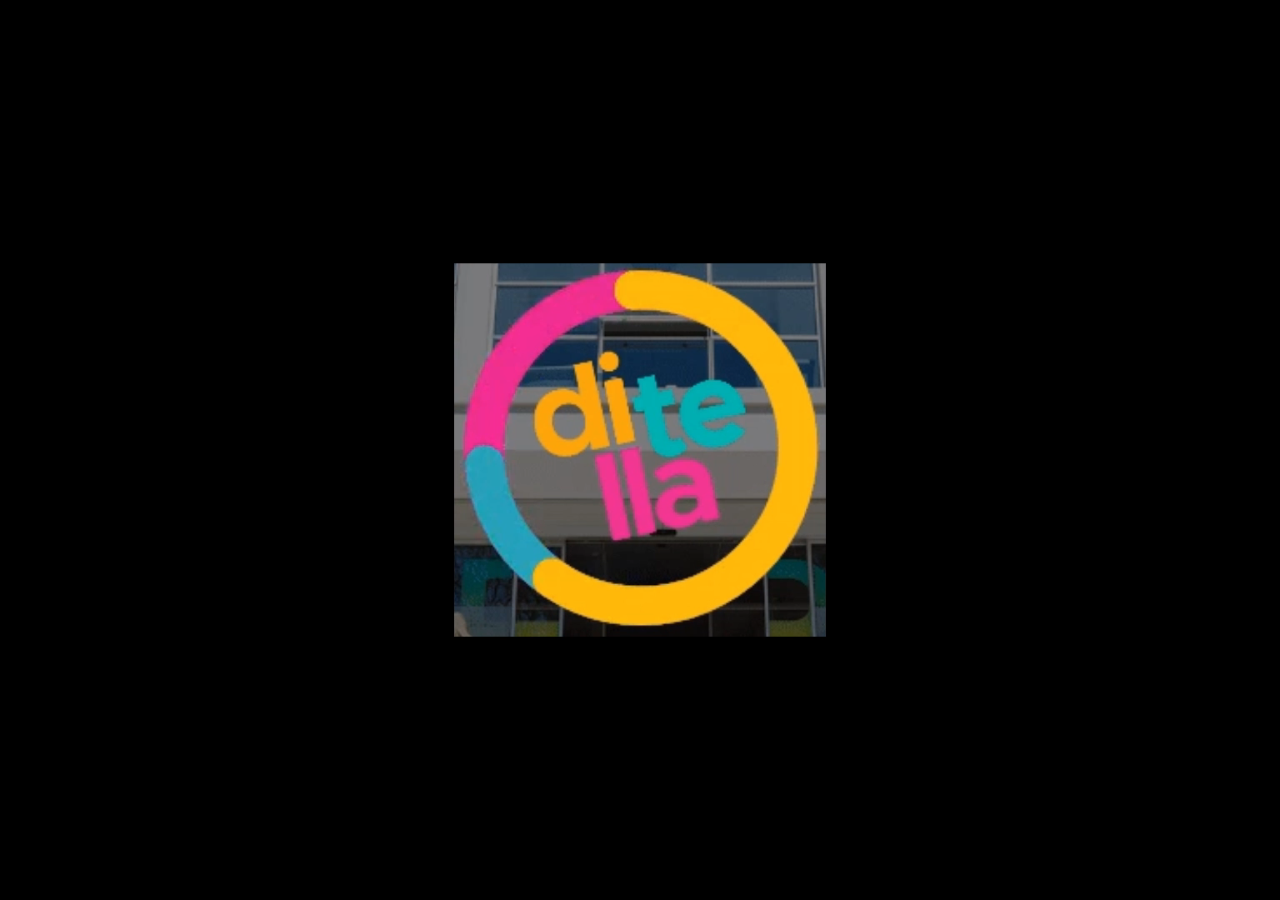
<file: cargar.html>
<!DOCTYPE html>
<html lang="es">
<head>
    <meta charset="UTF-8">
    <meta name="viewport" content="width=device-width, initial-scale=1.0">
    <title>Cargando...</title>
    <meta charset="UTF-8">
    <meta name="viewport" content="width=device-width, initial-scale=1.0">
    <link rel="stylesheet" href="general.css"> <!-- Enlace a CSS general-->
    <!--Enlace a bootstrap-->
    <link rel="stylesheet" href="https://stackpath.bootstrapcdn.com/bootstrap/4.5.2/css/bootstrap.min.css">
    <link href="https://cdn.jsdelivr.net/npm/bootstrap@5.3.0-alpha3/dist/css/bootstrap.min.css" rel="stylesheet" integrity="sha384-0evHe/X+R7YkqsA6mOMmGiFSl5Y2nVrG5AsCqtDpkRjgnb4e1BIeKHl++SkaG9gF" crossorigin="anonymous">
    <script src="https://cdn.jsdelivr.net/npm/bootstrap@5.3.0-alpha3/dist/js/bootstrap.bundle.min.js" integrity="sha384-ENjdO4Dr2bkBIFxQpeo5s4KCmOIdb+3zGjA7IIb7rHgATl+0BfF5LG5czJj7Sk7g" crossorigin="anonymous"></script>
    <link href="https://fonts.googleapis.com/css2?family=Roboto:wght@400;700&display=swap" rel="stylesheet">
</head>
<body>
    <video autoplay muted loop class="video-background">
        <source src="imagenes\loader.mp4" type="video/mp4"> <!-- Cambia esto a la ruta de tu video -->
        Tu navegador no soporta videos.
    </video>
    <script>
        // Extraer el parámetro "destino" de la URL
        const urlParams = new URLSearchParams(window.location.search);
        const destino = urlParams.get('destino');

        // Redirigir a la página de destino después de 2 segundos
        setTimeout(() => {
            if (destino) {
                window.location.href = destino;
            } else {
                window.location.href = 'pagina1.html'; // Redirigir a una página predeterminada si no hay destino
            }
        }, 2000); // 2000 milisegundos = 2 segundos
    </script>
</body>
</html>
</file>
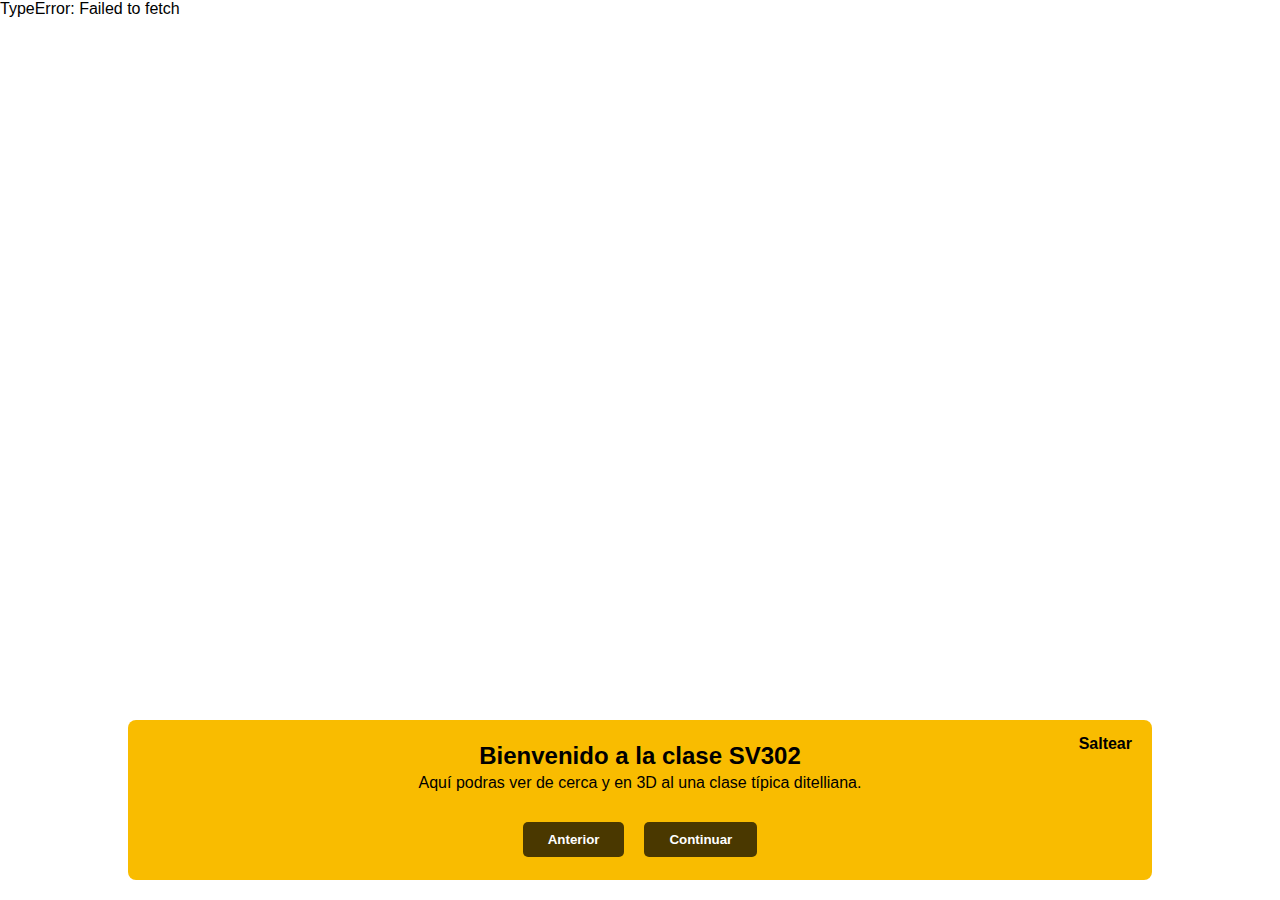
<file: espacio1.html>
<!DOCTYPE html>
<html lang="en">
<head>
    <meta charset="UTF-8">
    <meta name="viewport" content="width=device-width, initial-scale=1.0">
    <link rel="stylesheet" href="general.css"> <!-- Enlace a CSS general-->
    <link href="https://cdn.jsdelivr.net/npm/bootstrap@5.3.0-alpha3/dist/css/bootstrap.min.css" rel="stylesheet" integrity="sha384-0evHe/X+R7YkqsA6mOMmGiFSl5Y2nVrG5AsCqtDpkRjgnb4e1BIeKHl++SkaG9gF" crossorigin="anonymous">
    <script src="https://cdn.jsdelivr.net/npm/bootstrap@5.3.0-alpha3/dist/js/bootstrap.bundle.min.js" integrity="sha384-ENjdO4Dr2bkBIFxQpeo5s4KCmOIdb+3zGjA7IIb7rHgATl+0BfF5LG5czJj7Sk7g" crossorigin="anonymous"></script>
    <link href="https://fonts.googleapis.com/css2?family=Roboto:wght@400;700&display=swap" rel="stylesheet">
    <title>3DiTella</title>
</head>
<body>
    <!-- The overlay -->
    <div id="myNav" class="overlay">
        <!-- Button to close the overlay navigation -->
        <a href="javascript:void(0)" class="closebtn btn" onclick="closeNav()">&times;</a>
        
        <!-- Overlay content -->
        <div class="overlay-content">
            <ol>
                <li class="titulo">Controles con teclas: </li>
                    <ul>
                        <li>Teclas de <span style="font-weight: bold;">flecha izquierda/derecha</span> para moverse de <span style="font-weight: bold;">lado a lado</span></li>
                        <li>Teclas de <span style="font-weight: bold;">flecha arriba/abajo</span> para moverse hacia <span style="font-weight: bold;">adelante/atrás</span></li>
                        <li><span class="resaltar">A</span> o <span class="resaltar">D</span> para girar la cámara a la izquierda/derecha</li>
                        <li><span class="resaltar">W</span> o <span class="resaltar">S</span> para inclinar la cámara hacia arriba/abajo</li>
                        <li><span class="resaltar">R</span> para reiniciar el recorrido</li>
                    </ul>
                
                <li class="titulo">Trackpad:</li>
                    <ul>
                        <li>Desplazar hacia arriba/abajo/izquierda/derecha para orbitar</li>
                        <li>Pellizcar para moverse hacia adelante/atrás</li>
                        <li><span class="resaltar">Crtl</span><span class="resaltar">+</span>desplazamiento para moverse hacia adelante/atrás</li>
                        <li><span class="resaltar">Shift</span><span class="resaltar">+</span> desplazamiento para moverse hacia arriba/abajo o moverse de lado a lado</li>
                    </ul>
                
                <li class="titulo">Otros:</li>
                    <ul>
                        <li>Pulsar '-' o '+' para alternar las cámaras cargadas</li>
                        <li>Pulsar <span class="resaltar">P</span> para reanudar la animación predeterminada</li>
                    </ul>
            </ol>
        </div>
    </div>

    <!-- Use any element to open/show the overlay navigation menu -->
     <div class="inst">
        <span id = "inst" class="btn" onclick="openNav()" style="font-weight: bold; font-size: 1.2em; display: none;">?</span>
     </div>

    <!-- Panel de onboarding -->
    <div id="onboardingPanel" class="onboarding-panel">
        <button class="closebtn" onclick="skipOnboarding()">Saltear</button>
        <div id="onboardingContent">
            <div class="onboarding-step" id="step1">
                <h2>Bienvenido a la clase SV302</h2>
                <p>Aquí podras ver de cerca y en 3D al una clase típica ditelliana.</p>
            </div>
            <div class="onboarding-step" id="step2">
                <h2>Navegación</h2>
                <p>Así podrás desplazarte de un lado a otro, y también hacia adelante y atrás.</p>
                <p><strong>¡Inténtalo!</strong></p>
                <div class="container">
                    <div class="row align-items-center">
                        <div class="col text-start">
                            <h4>Teclas:</h4>
                            <svg class="arrow" viewBox="0 0 24 24" style="transform: scale(-1, 1);">
                                <polygon points="12,2 22,12 12,22 12,17 2,17 2,7 12,7" fill="rgba(0, 0, 0, 0.7)" />
                            </svg>
                            <svg class="arrow" viewBox="0 0 24 24">
                                <polygon points="12,2 22,12 12,22 12,17 2,17 2,7 12,7" fill="rgba(0, 0, 0, 0.7)" />
                            </svg>
                            <svg class="arrow" viewBox="0 0 24 24">
                                <polygon points="12,2 2,12 7,12 7,22 17,22 17,12 22,12" fill="rgba(0, 0, 0, 0.7)" />
                            </svg>
                            <svg class="arrow" style="transform: rotate(180deg);" viewBox="0 0 24 24">
                                <polygon points="12,2 2,12 7,12 7,22 17,22 17,12 22,12" fill="rgba(0, 0, 0, 0.7)" />
                            </svg>
                        </div>
                        <div class="col text-end">
                            <h4>Trackpad/mouse:</h4>
                            <div class="trackpad-instruction">
                                <img src="imagenes/icono_pellizcar_negro.png" alt="Icono Pellizcar" class="arrow pellizcar">
                                <p><strong>Pellizca</strong> para mover adelante/atrás.</p>
                            </div>
                            <div class="trackpad-instruction">
                                <img src="imagenes/icono_desplazar_negro.png" alt="Icono Desplazar" class="arrow desplazar">
                                <p><span class="resaltar">Ctrl</span> y <strong>desplaza</strong> para mover izquierda/derecha</p>
                            </div>
                        </div>
                    </div>
                    
                </div>
            </div>
            <div class="onboarding-step" id="step3" style="display: none;">
                <h2>Control de la cámara</h2>                
                <p>Para explorar otros puntos, aprende a girar la cámara de izquierda a derecha (teclas <strong>A</strong> y <strong>D</strong>) y también arriba y abajo (teclas <strong>W</strong> y <strong>S</strong>).</p>
                <p>¡Haz la prueba!</p>
                <div class="container">
                    <div class="row align-items-center">
                        <div class="col text-start">
                            <h4>Teclas:</h4>
                            <div class="arrow">A</div>
                            <div class="arrow">D</div>
                            <div class="arrow">W</div>
                            <div class="arrow">S</div>
                        </div>
                        <div class="col text-end">
                            <h4>Trackpad/mouse:</h4>
                            <div class="trackpad-instruction">
                                <img src="imagenes/icono_desplazar_negro.png" alt="Icono Desplazar" class="arrow desplazar">
                                <p>Desplazar hacia arriba/abajo/izquierda/derecha para orbitar</p>                            
                            </div>
                        </div>
                    </div>
                </div>
            </div>
            <div class="onboarding-step" id="step4" style="display: none;">
                <h2>Comandos extras</h2>
                <p>Pulsa <span class="resaltar">R</span> para reiniciar el recorrido en cualquier momento.</p>
                <p>Pulsa <span class="resaltar">P</span> para reanudar la animación predeterminada.</p>
            </div>
            <div class="onboarding-step" id="step5" style="display: none;">
                <h2>Comienza tu recorrido</h2>
                <p>Para ver las instrucciones haz clic en el icono <span class="ic">?</span> que se encuentra <strong>arriba a la derecha.</strong></p>
            </div>
            <div class="onboarding-step" id="step6" style="display: none;">
                <h2>Sigue recorriendo</h2>
                <p>Para recorrer otros espacios haz click en "Continuar", para volver al inicio haz click en "Inicio" que se encontrarán <strong>abajo a la izquierda.</strong></p>
            </div>
        </div>
        <div class="navigation-buttons">
            <button id="prevButton" class="nav-button btn">Anterior</button>
            <button id="nextButton" class="nav-button btn">Siguiente</button>
        </div>
    </div>

    <!-- Panel de Consejos -->
    <div id="tips" class="tips">
        <button onclick="toggleTips()" id="toggleTipsButton" class="minimize-btn closebtn">Cerrar</button> <!-- Botón para minimizar -->
        <div class="tips-content">
            <h4>Consejos</h4>
            <div class="keyboard-tips">
                <p>Adelante - Atrás - Derecha - Izquierda</p>
                <div>
                    <svg class="a" viewBox="0 0 24 24" style="transform: scale(-1, 1);">
                        <polygon points="12,2 22,12 12,22 12,17 2,17 2,7 12,7" fill="black" />
                    </svg>
                    <svg class="a" viewBox="0 0 24 24">
                        <polygon points="12,2 22,12 12,22 12,17 2,17 2,7 12,7" fill="black" />
                    </svg>
                </div>
                <div>
                    <svg class="a" viewBox="0 0 24 24">
                        <polygon points="12,2 2,12 7,12 7,22 17,22 17,12 22,12" fill="black" />
                    </svg>
                    <svg class="a" style="transform: rotate(180deg);" viewBox="0 0 24 24">
                        <polygon points="12,2 2,12 7,12 7,22 17,22 17,12 22,12" fill="black" />
                    </svg>
                </div>
            </div>
            <div class="trackpad-instruction">
                <img src="imagenes/icono_pellizcar_negro.png" alt="Icono Pellizcar" class="a pellizcar">
                <p>Adelante/atrás.</p>
            </div>
            <div class="trackpad-instruction">
                <img src="imagenes/icono_desplazar_negro.png" alt="Icono Desplazar" class="a desplazar">
                <p><span class="resaltar">Ctrl</span> e izquierda/derecha.</p>
            </div>
            <div class="trackpad-tips">
                <p>Rotación</p>
                <div class="a">A</div>
                <div class="a">D</div>
                <div class="a">W</div>
                <div class="a">S</div>
                <div class="trackpad-instruction">
                    <img src="imagenes/icono_desplazar_negro.png" alt="Icono Desplazar" class="a desplazar">
                    <p>Arriba / abajo / izquierda / derecha para orbitar</p>                            
                </div>
            </div>
        </div>
    </div>

    <!--Botones para navegar fuera del espacio-->
    <div class="botones">
        <a id="espacioInicio" class="boton btn" href="cargar.html?destino=lobby.html">Volver a inicio</a>
        <a id="espacioIr" class="boton btn" href="cargar.html?destino=espacio1.html">Continuar recorrido</a>
    </div>

    <main>
        <script>
            if (location.host.includes("hf.space")) document.body.classList.add("nohf");
        </script>
    
        <!-- Otros elementos en la página -->
        <div id="progress"></div>
        <div id="message"></div>
        <div class="scene" id="spinner">
            <div class="cube-wrapper">
                <div class="cube">
                    <div class="cube-faces">
                        <div class="cube-face bottom"></div>
                        <div class="cube-face top"></div>
                        <div class="cube-face left"></div>
                        <div class="cube-face right"></div>
                        <div class="cube-face back"></div>
                        <div class="cube-face front"></div> 
                    </div>
                </div>
            </div>
        </div>
        <canvas id="canvas"></canvas>
    
        <div id="quality">
            <span id="fps"></span>
        </div>
        <div id="caminfo">
            <span id="camid"></span>
        </div>
    </main>

    <!-- Cargar los JS -->
    <script src="js/render1.js"></script>
    <script src="js/general.js"></script>
</body>
</html>
</file>
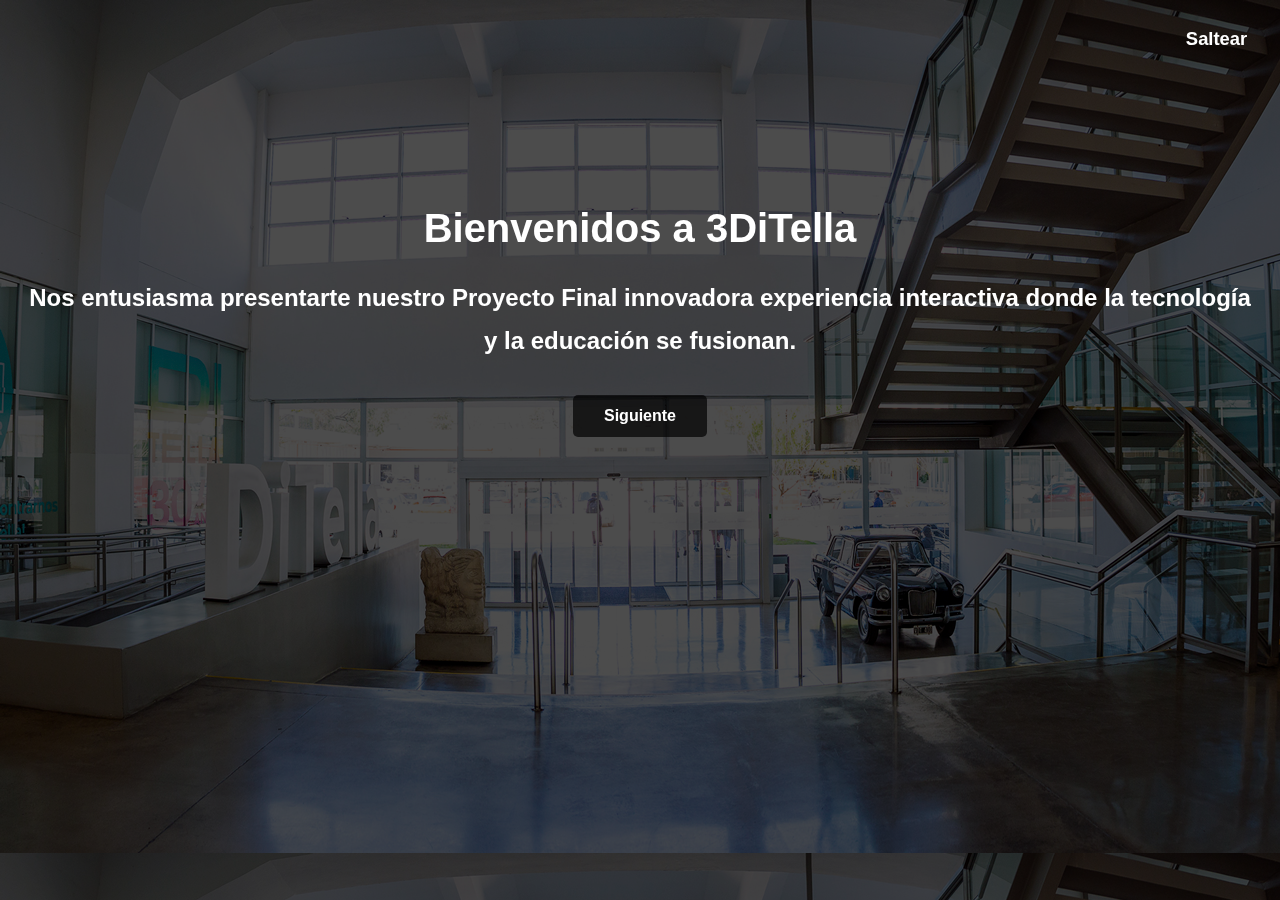
<file: lobby.html>
<!DOCTYPE html>
<html lang="en">
<head>
    <meta charset="UTF-8">
    <meta name="viewport" content="width=device-width, initial-scale=1.0">
    <link rel="stylesheet" href="general.css">
    <script src="https://cdn.jsdelivr.net/npm/bootstrap@5.3.0/dist/js/bootstrap.bundle.min.js"></script>
    <link href="https://fonts.googleapis.com/css2?family=Roboto:wght@400;700&display=swap" rel="stylesheet">
    <title>3DiTella</title>
    <style>
        * {
            overflow: hidden;
            overflow-x: hidden;
        }
        body {
            margin: 0;
            padding: 0;
            width: 100%;
            height: 100%;
            display: flex;
            align-items: center;
            justify-content: center;
            background: url('imagenes/img1.jpg');
            background-size: cover;
        }

        h1 {
            font-size: 2.5rem;
            margin-bottom: 2%;
        }

        h4 {
            font-size: 1.5rem;
            line-height: 1.8;
        }

        .panel {
            background-color: rgba(0, 0, 0, 0.7);
            position: fixed;
            left: 0;
            top: 0;
            width: 100%;
            height: 100vh;
            color: white;
            padding: 20px;
            box-sizing: border-box;
            z-index: 1000;
            display: flex;
            flex-direction: column;
            align-items: center;
            justify-content: flex-start;
            padding-top: 20px;
        }

        .skip-button {
            font-size: 1.15rem !important;
            margin: 1%;
            display: inline-block;
            padding: 5px 10px;
            position: absolute;
            z-index: 1;
            top: 10px;
            right: 10px;
            color: white;
            font-weight: bold;
            cursor: pointer;
            font-size: 16px;
            background: none;
            border: none;
        }

        .skip-button:hover {
            color: transparent; /* Hacer el texto transparente */
            background-image: url('imagenes/fondo_boton.png'); /* Imagen para el efecto de relleno */
            background-clip: text;
            -webkit-background-clip: text; /* Para compatibilidad con navegadores Webkit */
            background-size: cover; /* Ajustar la imagen para que cubra el texto */
            border: 1.5px solid rgba(255, 255, 255, 0.5);
            border-radius: 3px;
        }

        .step {
            display: none;
            margin-top: 15%;
            text-align: center;
        }

        .navigation-buttons {
            display: flex;
            gap: 10px;
            margin-top: 20px;
            justify-content: center;
        }

        .nb {
            font-weight: bold;
            color: white;
            background-color: rgba(0, 0, 0, 0.7);
            border: none;
            border-radius: 5px;
            cursor: pointer;
            padding: 1%;
            padding-left: 2.5%;
            padding-right: 2.5%;
            margin: 1%;
            transition: background 0.3s ease !important;
            font-size: 1rem !important;
        }
        .nb:hover {
            background: url('imagenes/fondo_boton.png');
            background-size: cover;
            color: #f2f2f2;
            box-shadow: inset 15px 15px 15px 15px rgba(0, 0, 0, 0.4) !important;
        }
    </style>
</head>
<body>
    <div id="onboardingPanel" class="panel">
        <button id="skipButton" class="skip-button">Saltear</button>
        <div id="onboardingContent">
            <div class="step" id="step1">
                <h1>Bienvenidos a 3DiTella</h1>
                <h4>Nos entusiasma presentarte nuestro Proyecto Final innovadora experiencia interactiva donde la tecnología y la educación se fusionan.</h4>
            </div>
            <div class="step" id="step2">
                <h1>Explora UTDT en 3D</h1>
                <h4>Adéntrate en el campus desde cualquier lugar. Recorre nuestro Pasillo Histórico y más.</h4>
            </div>
            <div class="step" id="step3">
                <h1>Conoce más allá de lo 3D</h1>
                <h4>Aunque no todos los espacios de la universidad están disponibles en 3D, te invitamos a explorar nuestra presentación de la UTDT para obtener una visión completa de la institución.</h4>
            </div>
            <div class="step" id="step4">
                <h1>Tu experiencia 3DiTella comienza aquí</h1>
                <h4>Prepárate para un recorrido inmersivo diseñado para conectar y sorprender.</h4>
            </div>
        </div>
        <div class="navigation-buttons">
            <button id="prevButton" class="nb">Anterior</button>
            <button id="presentacion" class="nb">Te presentamos la UTDT</button>
            <button id="nextButton" class="nb">Siguiente</button>
        </div>
    </div>

    <script>
        let currentStep = 1;
        const totalSteps = 3;

        function showStep(step) {
            for (let i = 1; i <= totalSteps; i++) {
                document.getElementById(`step${i}`).style.display = "none";
            }
            document.getElementById(`step${step}`).style.display = "block";

            document.getElementById("prevButton").style.display = step === 1 ? "none" : "inline-block";
            if (step === totalSteps) {
                document.getElementById("nextButton").innerText = "Echa un vistazo en 3D!";
                document.getElementById("presentacion").style.display = "inline-block";
            } else {
                document.getElementById("nextButton").innerText = "Siguiente";
                document.getElementById("presentacion").style.display = "none";
            }
        }

        document.getElementById("presentacion").onclick = function () {
            window.location.href = "cargar.html?destino=presentacion.html";
        };

        document.getElementById("nextButton").onclick = function () {
            if (currentStep < totalSteps) {
                currentStep++;
                showStep(currentStep);
            } else {
                window.location.href = "cargar.html?destino=pasillo.html";
            }
        };

        document.getElementById("prevButton").onclick = function () {
            if (currentStep > 1) {
                currentStep--;
                showStep(currentStep);
            }
        };

        document.getElementById("skipButton").onclick = function () {
            currentStep = totalSteps;
            showStep(currentStep);
        };

        showStep(currentStep);
    </script>
</body>
</html>
</file>
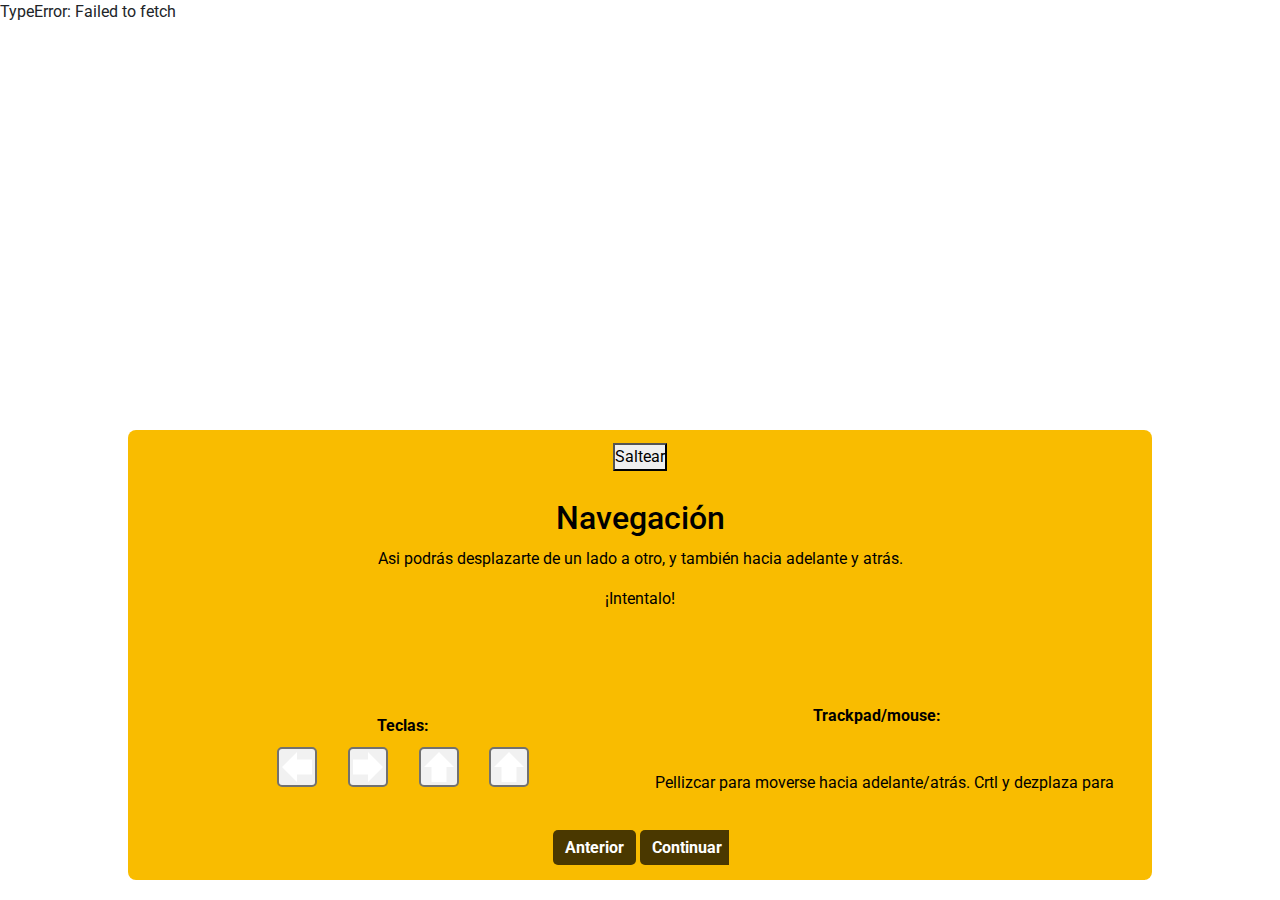
<file: onboarding.html>
<!DOCTYPE html>
<html lang="en">
<head>
    <meta charset="UTF-8">
    <meta name="viewport" content="width=device-width, initial-scale=1.0">
    <link rel="stylesheet" href="general.css"> <!-- Enlace a CSS general-->
    <!--Enlace a bootstrap-->
    <link rel="stylesheet" href="https://stackpath.bootstrapcdn.com/bootstrap/4.5.2/css/bootstrap.min.css">
    <link href="https://cdn.jsdelivr.net/npm/bootstrap@5.3.0-alpha3/dist/css/bootstrap.min.css" rel="stylesheet" integrity="sha384-0evHe/X+R7YkqsA6mOMmGiFSl5Y2nVrG5AsCqtDpkRjgnb4e1BIeKHl++SkaG9gF" crossorigin="anonymous">
    <script src="https://cdn.jsdelivr.net/npm/bootstrap@5.3.0-alpha3/dist/js/bootstrap.bundle.min.js" integrity="sha384-ENjdO4Dr2bkBIFxQpeo5s4KCmOIdb+3zGjA7IIb7rHgATl+0BfF5LG5czJj7Sk7g" crossorigin="anonymous"></script>
    <link href="https://fonts.googleapis.com/css2?family=Roboto:wght@400;700&display=swap" rel="stylesheet">
    <title>Lobby</title>
    <style>
        * {
            overflow: hidden;
        }
    </style>
</head>
<body>

    <!-- Panel de onboarding -->
    <div id="onboardingPanel" class="onboarding-panel">
        <button id="skipButton" class="skip-button">Saltear</button>
        <div id="onboardingContent">
            <div class="onboarding-step" id="step1">
                <h2>Navegación</h2>
                <p>Asi podrás desplazarte de un lado a otro, y también hacia adelante y atrás.</p>
                <p style="margin-bottom: 10%;">¡Intentalo!</p>
                <div class="container">
                    <div class="row align-items-center">
                        <div class="col text-start">
                            <h6>Teclas:</h6>
                            <!-- Flechas de teclado -->
                            <svg class="arrow" viewBox="0 0 24 24" style="transform: scale(-1, 1);">
                                <polygon points="12,2 22,12 12,22 12,17 2,17 2,7 12,7" fill="white" />
                            </svg>
                            <svg class="arrow" viewBox="0 0 24 24">
                                <polygon points="12,2 22,12 12,22 12,17 2,17 2,7 12,7" fill="white" />
                            </svg>
                            <svg class="arrow up" viewBox="0 0 24 24">
                                <polygon points="12,2 2,12 7,12 7,22 17,22 17,12 22,12" fill="white" />
                            </svg>
                            <svg class="arrow down" viewBox="0 0 24 24">
                                <polygon points="12,2 2,12 7,12 7,22 17,22 17,12 22,12" fill="white" />
                            </svg>
                        </div>
                        <div class="col text-end">
                            <h6>Trackpad/mouse:</h6>
                            <p style="margin-top:10.3%; overflow: visible;">Pellizcar para moverse hacia adelante/atrás. Crtl y dezplaza para moverse hacia la izquierda/derecha</p>
                        </div>
                    </div>
                </div>
            </div>
        <div class="onboarding-step" id="step2" style="display: none;">
            <h2>Control de la cámara</h2>                
            <p>Para explorar otros puntos, aprende a girar la camara de izquierda a derecha (teclas  <strong>A</strong> y <strong>D</strong>) y tambien arriba y abajo (teclas <strong>W</strong> y <strong>S</strong>).</p>
                <p style="margin-bottom: 10%;">¡Haz la prueba!</p>
                <div class="container">
                    <div class="row align-items-center">
                        <div class="col text-start">
                            <h6>Teclas:</h6>
                            <div class="arrow">A</div>
                            <div class="arrow">D</div>
                            <div class="arrow">W</div>
                            <div class="arrow">S</div>
                        </div>
                        <div class="col text-end">
                            <h6>Trackpad/mouse:</h6>
                            <p style="margin-top:10.3%;">Desplazar hacia arriba/abajo/izquierda/derecha para orbitar</p>
                        </div>
                    </div>
                </div>
        </div>
        <div class="onboarding-step" id="step3" style="display: none;">
            <h2>Comandos extras</h2>
            <p>Pulsa <span class="resaltar">R</span> para reiniciar el recorrido en cualquier momento.</p>
            <p>Pulsar <span class="resaltar">P</span> para reanudar la animación predeterminada</p>

        </div>
        <div class="onboarding-step" id="step4" style="display: none;">
            <h2>Comienza tu recorrido</h2>
            <p> Para ver las intrucciones haz click en el icono <span class="ic">?</span> que se encuentra <strong> arriba a la derecha.</strong> </p>
            <span id="icono">?</span>
        </div>
        </div>
        <div class="onboarding-buttons">
        <button id="prevButton" class="nav-button btn">Anterior</button>
        <button id="nextButton" class="nav-button btn">Siguiente</button>
        </div>
    </div>

	<main>
        <script>
            if (location.host.includes("hf.space")) document.body.classList.add("nohf");
            </script>
    
        <!-- Otros elementos en la página -->
            <div id="progress"></div>
            <div id="message"></div>
            <div class="scene" id="spinner">
            <div class="cube-wrapper">
                <div class="cube">
                <div class="cube-faces">
                    <div class="cube-face bottom"></div>
                    <div class="cube-face top"></div>
                    <div class="cube-face left"></div>
                    <div class="cube-face right"></div>
                    <div class="cube-face back"></div>
                    <div class="cube-face front"></div> 
                </div>
                </div>
            </div>
            </div>
            <canvas id="canvas"></canvas>
    
            <div id="quality">
                <span id="fps"></span>
            </div>
            <div id="caminfo">
                <span id="camid"></span>
            </div>
	</main>

	<!--Aca cargamos los js-->
    <script src="js\render.js"></script>
    <script src="js\general.js"></script>
</body>
</html>
</file>
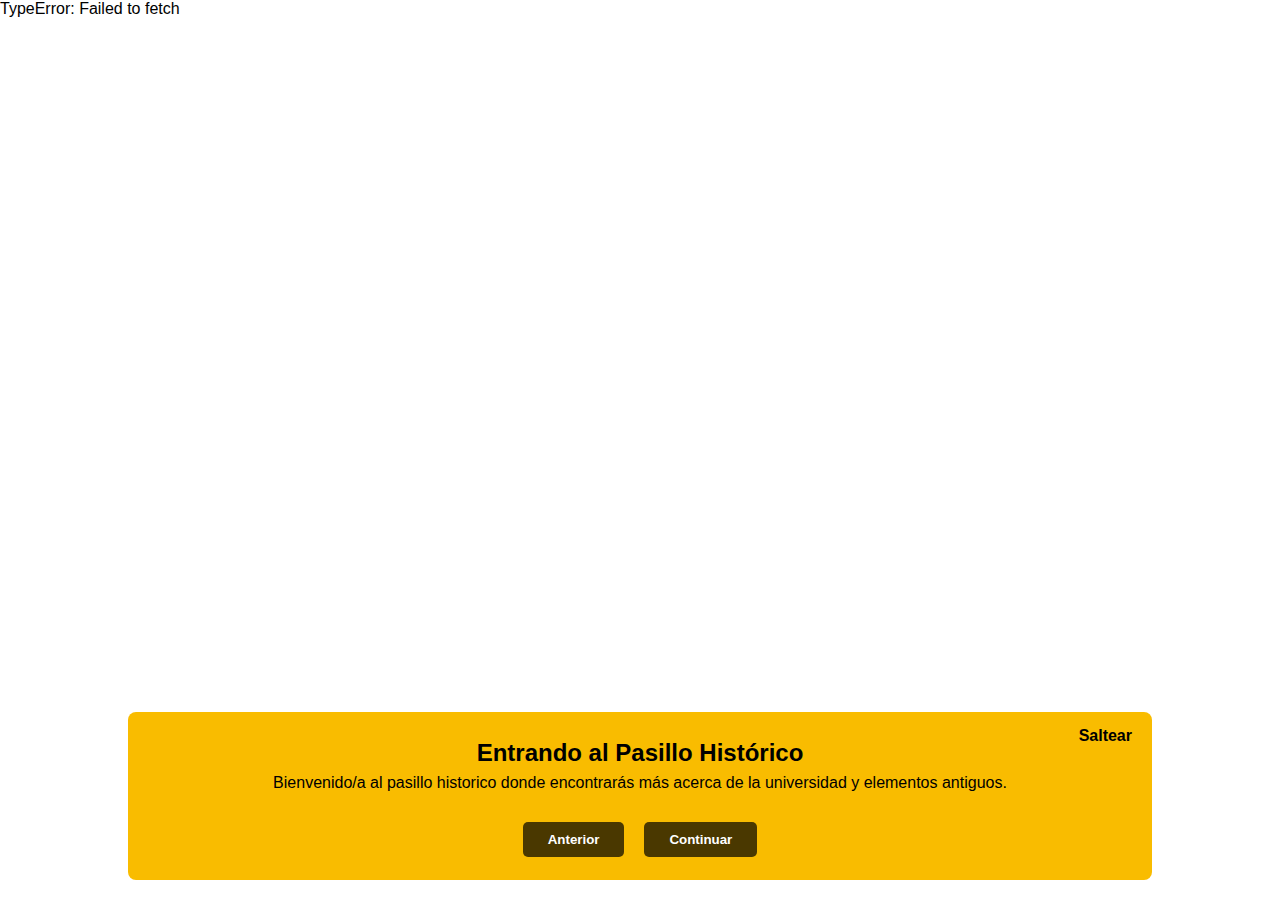
<file: pasillo.html>
<!DOCTYPE html>
<html lang="en">
<head>
    <meta charset="UTF-8">
    <meta name="viewport" content="width=device-width, initial-scale=1.0">
    <link rel="stylesheet" href="general.css"> <!-- Enlace a CSS general-->
    <link href="https://cdn.jsdelivr.net/npm/bootstrap@5.3.0-alpha3/dist/css/bootstrap.min.css" rel="stylesheet" integrity="sha384-0evHe/X+R7YkqsA6mOMmGiFSl5Y2nVrG5AsCqtDpkRjgnb4e1BIeKHl++SkaG9gF" crossorigin="anonymous">
    <script src="https://cdn.jsdelivr.net/npm/bootstrap@5.3.0-alpha3/dist/js/bootstrap.bundle.min.js" integrity="sha384-ENjdO4Dr2bkBIFxQpeo5s4KCmOIdb+3zGjA7IIb7rHgATl+0BfF5LG5czJj7Sk7g" crossorigin="anonymous"></script>
    <link href="https://fonts.googleapis.com/css2?family=Roboto:wght@400;700&display=swap" rel="stylesheet">
    <title>3DiTella</title>
</head>
<body>
    <!-- The overlay -->
    <div id="myNav" class="overlay">
        <!-- Button to close the overlay navigation -->
        <a href="javascript:void(0)" class="closebtn btn" onclick="closeNav()">&times;</a>
        
        <!-- Overlay content -->
        <div class="overlay-content">
            <ol>
                <li class="titulo">Controles con teclas: </li>
                    <ul>
                        <li>Teclas de <span style="font-weight: bold;">flecha izquierda/derecha</span> para moverse de <span style="font-weight: bold;">lado a lado</span></li>
                        <li>Teclas de <span style="font-weight: bold;">flecha arriba/abajo</span> para moverse hacia <span style="font-weight: bold;">adelante/atrás</span></li>
                        <li><span class="resaltar">A</span> o <span class="resaltar">D</span> para girar la cámara a la izquierda/derecha</li>
                        <li><span class="resaltar">W</span> o <span class="resaltar">S</span> para inclinar la cámara hacia arriba/abajo</li>
                        <li><span class="resaltar">R</span> para reiniciar el recorrido</li>
                    </ul>
                
                <li class="titulo">Trackpad:</li>
                    <ul>
                        <li>Desplazar hacia arriba/abajo/izquierda/derecha para orbitar</li>
                        <li>Pellizcar para moverse hacia adelante/atrás</li>
                        <li><span class="resaltar">Crtl</span><span class="resaltar">+</span>desplazamiento para moverse hacia adelante/atrás</li>
                        <li><span class="resaltar">Shift</span><span class="resaltar">+</span> desplazamiento para moverse hacia arriba/abajo o moverse de lado a lado</li>
                    </ul>
                
                <li class="titulo">Otros:</li>
                    <ul>
                        <li>Pulsar '-' o '+' para alternar las cámaras cargadas</li>
                        <li>Pulsar <span class="resaltar">P</span> para reanudar la animación predeterminada</li>
                    </ul>
            </ol>
        </div>
    </div>

    <!-- Use any element to open/show the overlay navigation menu -->
     <div class="inst">
        <span id = "inst" class="btn" onclick="openNav()" style="font-weight: bold; font-size: 1.2em; display: none;">?</span>
     </div>

    <!-- Panel de onboarding -->
    <div id="onboardingPanel" class="onboarding-panel">
        <button class="closebtn" onclick="skipOnboarding()">Saltear</button>
        <div id="onboardingContent">
            <div class="onboarding-step" id="step1">
                <h2>Entrando al Pasillo Histórico</h2>
                <p>Bienvenido/a al pasillo historico donde encontrarás más acerca de la universidad y elementos antiguos.</p>
            </div>
            <div class="onboarding-step" id="step2">
                <h2>Navegación</h2>
                <p>Así podrás desplazarte de un lado a otro, y también hacia adelante y atrás.</p>
                <p><strong>¡Inténtalo!</strong></p>
                <div class="container">
                    <div class="row align-items-center">
                        <div class="col text-start">
                            <h4>Teclas:</h4>
                            <svg class="arrow" viewBox="0 0 24 24" style="transform: scale(-1, 1);">
                                <polygon points="12,2 22,12 12,22 12,17 2,17 2,7 12,7" fill="rgba(0, 0, 0, 0.7)" />
                            </svg>
                            <svg class="arrow" viewBox="0 0 24 24">
                                <polygon points="12,2 22,12 12,22 12,17 2,17 2,7 12,7" fill="rgba(0, 0, 0, 0.7)" />
                            </svg>
                            <svg class="arrow" viewBox="0 0 24 24">
                                <polygon points="12,2 2,12 7,12 7,22 17,22 17,12 22,12" fill="rgba(0, 0, 0, 0.7)" />
                            </svg>
                            <svg class="arrow" style="transform: rotate(180deg);" viewBox="0 0 24 24">
                                <polygon points="12,2 2,12 7,12 7,22 17,22 17,12 22,12" fill="rgba(0, 0, 0, 0.7)" />
                            </svg>
                        </div>
                        <div class="col text-end">
                            <h4>Trackpad/mouse:</h4>
                            <div class="trackpad-instruction">
                                <img src="imagenes/icono_pellizcar_negro.png" alt="Icono Pellizcar" class="arrow pellizcar">
                                <p><strong>Pellizca</strong> para mover adelante/atrás.</p>
                            </div>
                            <div class="trackpad-instruction">
                                <img src="imagenes/icono_desplazar_negro.png" alt="Icono Desplazar" class="arrow desplazar">
                                <p><span class="resaltar">Ctrl</span> y <strong>desplaza</strong> para mover izquierda/derecha</p>
                            </div>
                        </div>
                    </div>
                    
                </div>
            </div>
            <div class="onboarding-step" id="step3" style="display: none;">
                <h2>Control de la cámara</h2>                
                <p>Para explorar otros puntos, aprende a girar la cámara de izquierda a derecha (teclas <strong>A</strong> y <strong>D</strong>) y también arriba y abajo (teclas <strong>W</strong> y <strong>S</strong>).</p>
                <p>¡Haz la prueba!</p>
                <div class="container">
                    <div class="row align-items-center">
                        <div class="col text-start">
                            <h4>Teclas:</h4>
                            <div class="arrow">A</div>
                            <div class="arrow">D</div>
                            <div class="arrow">W</div>
                            <div class="arrow">S</div>
                        </div>
                        <div class="col text-end">
                            <h4>Trackpad/mouse:</h4>
                            <div class="trackpad-instruction">
                                <img src="imagenes/icono_desplazar_negro.png" alt="Icono Desplazar" class="arrow desplazar">
                                <p>Desplazar hacia arriba/abajo/izquierda/derecha para orbitar</p>                            
                            </div>
                        </div>
                    </div>
                </div>
            </div>
            <div class="onboarding-step" id="step4" style="display: none;">
                <h2>Comandos extras</h2>
                <p>Pulsa <span class="resaltar">R</span> para reiniciar el recorrido en cualquier momento.</p>
                <p>Pulsa <span class="resaltar">P</span> para reanudar la animación predeterminada.</p>
            </div>
            <div class="onboarding-step" id="step5" style="display: none;">
                <h2>Comienza tu recorrido</h2>
                <p>Para ver las instrucciones haz clic en el icono <span class="ic">?</span> que se encuentra <strong>arriba a la derecha.</strong></p>
            </div>
            <div class="onboarding-step" id="step6" style="display: none;">
                <h2>Sigue recorriendo</h2>
                <p>Para recorrer otros espacios haz click en "Continuar", para volver al inicio haz click en "Inicio" que se encontrarán <strong>abajo a la izquierda.</strong></p>
            </div>
        </div>
        <div class="navigation-buttons">
            <button id="prevButton" class="nav-button btn">Anterior</button>
            <button id="nextButton" class="nav-button btn">Siguiente</button>
        </div>
    </div>

    <!-- Panel de Consejos -->
    <div id="tips" class="tips">
        <button onclick="toggleTips()" id="toggleTipsButton" class="minimize-btn closebtn">Cerrar</button> <!-- Botón para minimizar -->
        <div class="tips-content">
            <h4>Consejos</h4>
            <div class="keyboard-tips">
                <p>Adelante - Atrás - Derecha - Izquierda</p>
                <div>
                    <svg class="a" viewBox="0 0 24 24" style="transform: scale(-1, 1);">
                        <polygon points="12,2 22,12 12,22 12,17 2,17 2,7 12,7" fill="black" />
                    </svg>
                    <svg class="a" viewBox="0 0 24 24">
                        <polygon points="12,2 22,12 12,22 12,17 2,17 2,7 12,7" fill="black" />
                    </svg>
                </div>
                <div>
                    <svg class="a" viewBox="0 0 24 24">
                        <polygon points="12,2 2,12 7,12 7,22 17,22 17,12 22,12" fill="black" />
                    </svg>
                    <svg class="a" style="transform: rotate(180deg);" viewBox="0 0 24 24">
                        <polygon points="12,2 2,12 7,12 7,22 17,22 17,12 22,12" fill="black" />
                    </svg>
                </div>
            </div>
            <div class="trackpad-instruction">
                <img src="imagenes/icono_pellizcar_negro.png" alt="Icono Pellizcar" class="a pellizcar">
                <p>Adelante/atrás.</p>
            </div>
            <div class="trackpad-instruction">
                <img src="imagenes/icono_desplazar_negro.png" alt="Icono Desplazar" class="a desplazar">
                <p><span class="resaltar">Ctrl</span> e izquierda/derecha.</p>
            </div>
            <div class="trackpad-tips">
                <p>Rotación</p>
                <div class="a">A</div>
                <div class="a">D</div>
                <div class="a">W</div>
                <div class="a">S</div>
                <div class="trackpad-instruction">
                    <img src="imagenes/icono_desplazar_negro.png" alt="Icono Desplazar" class="a desplazar">
                    <p>Arriba / abajo / izquierda / derecha para orbitar</p>                            
                </div>
            </div>
        </div>
    </div>

    <!--Botones para navegar fuera del espacio-->
    <div class="botones">
        <a id="espacioInicio" class="boton btn" href="cargar.html?destino=lobby.html">Volver a inicio</a>
        <a id="espacioIr" class="boton btn" href="cargar.html?destino=sv302.html">Continuar recorrido</a>
    </div>

    <main>
        <script>
            if (location.host.includes("hf.space")) document.body.classList.add("nohf");
        </script>
    
        <!-- Otros elementos en la página -->
        <div id="progress"></div>
        <div id="message"></div>
        <div class="scene" id="spinner">
            <div class="cube-wrapper">
                <div class="cube">
                    <div class="cube-faces">
                        <div class="cube-face bottom"></div>
                        <div class="cube-face top"></div>
                        <div class="cube-face left"></div>
                        <div class="cube-face right"></div>
                        <div class="cube-face back"></div>
                        <div class="cube-face front"></div> 
                    </div>
                </div>
            </div>
        </div>
        <canvas id="canvas"></canvas>
    
        <div id="quality">
            <span id="fps"></span>
        </div>
        <div id="caminfo">
            <span id="camid"></span>
        </div>
    </main>

    <!-- Cargar los JS -->
    <script src="js/render.js"></script>
    <script src="js/general.js"></script>
</body>
</html>
</file>
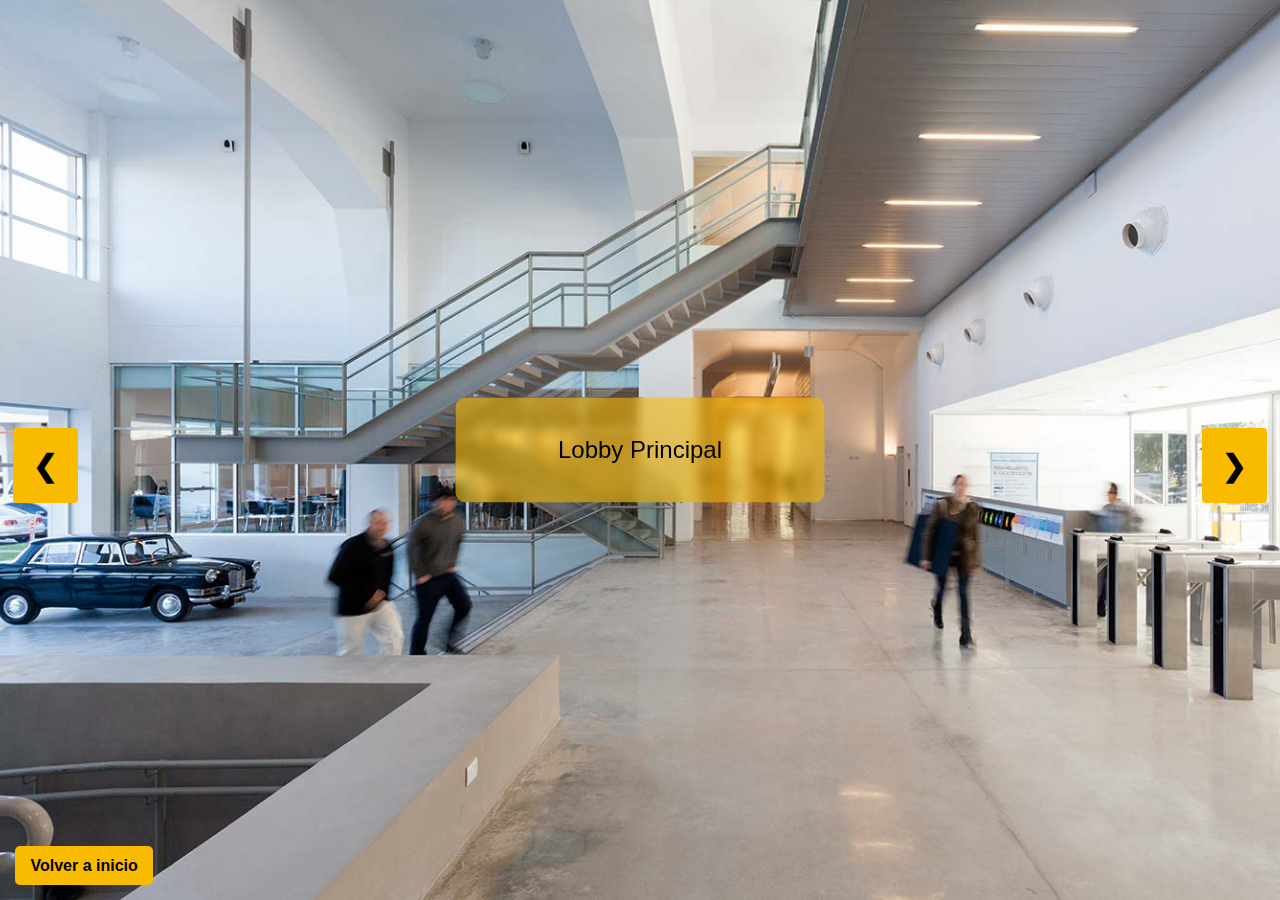
<file: presentacion.html>
<!DOCTYPE html>
<html lang="en">
<head>
    <meta charset="UTF-8">
    <meta name="viewport" content="width=device-width, initial-scale=1.0">
    <title>3DiTella</title>
    <link rel="stylesheet" href="general.css"> <!-- Enlace a CSS general-->
    <link href="https://cdn.jsdelivr.net/npm/bootstrap@5.3.0-alpha3/dist/css/bootstrap.min.css" rel="stylesheet" integrity="sha384-0evHe/X+R7YkqsA6mOMmGiFSl5Y2nVrG5AsCqtDpkRjgnb4e1BIeKHl++SkaG9gF" crossorigin="anonymous">    <style>
        * {
                box-sizing:border-box;
                overflow: hidden;
            }

        body {
            margin: 0;
            padding: 0;
            width: 100%;
            height: 100%;
            display: flex;
            align-items: center;
            justify-content: center;
            background: url('imagenes/img1.jpg');
            background-size: cover;
        }

               /* Slideshow container */
        .slideshow-container {
            width: 100%;
            height: 100vh;
            margin-top: 0;
            background-color: rgba(0, 0, 0, 0.7)!important;
            position: fixed;
            left: 0;
            top: 0;
        }

        .mySlides {
            display: none;
            position: relative;
            width: 100%;
            height: 100%;
            padding: 0%;
        }

        .mySlides img {
            width: 100%;
            height: 100%;
            object-fit: cover;
        }

        /* Next & previous buttons */
        .prev, .next {
            cursor: pointer;
            position: absolute;
            top: 50%;
            width: auto;
            margin-top: -22px;
            padding: 20px;
            margin-left: 1%;
            margin-right: 1%;
            color: black;
            font-weight: bold;
            font-size: 30px;
            transition: 0.6s ease;
            border-radius: 4px !important;
            user-select: none;
            background-color: #f9bb00;
            z-index: 1000;
        }

        /* Position the "next button" to the right */
        .next {
            right: 0;
        }

        /* On hover, add a black background color with a little bit see-through */
        .prev:hover, .next:hover {
            background: url('imagenes/fondo_boton.png');
            background-size: cover; /* Ensures the image covers the button */
            color: #f2f2f2; /* Cambia el color del texto en hover */
            box-shadow: inset 0 0 15px rgba(0, 0, 0, 0.7); /* Stronger inner shadow on hover */
        }

        .intro p {
            position: absolute;
            top: 50%;
            left: 50%;
            transform: translate(-50%, -50%);
            background-color: #f9bb0090;
            color: black;
            text-align: center;
            padding: 3% 8% 3% 8%;
            font-size: 24px;
            border-radius: 10px;
            backdrop-filter: blur(5px);
            z-index: 10;
        }

        .text {
            color: black;
            font-size: 15px;
            padding: 2%;
            position: absolute;
            bottom: 10%;
            left: 50%;
            transform: translateX(-50%);
            background-color: #F9BC00;
            width: auto;
            text-align: center;
            border-radius: 5px;
            display: none;
        }

        .fade {
            animation-name: fade;
            animation-duration: 1.5s;
        }

        @keyframes fade {
            from {opacity: .4}
            to {opacity: 1}
        }
    </style>
</head>
<body>
<div class="slideshow-container">
    <!-- Espacios -->
    <div class="mySlides fade">
        <img src="imagenes/lobby1.jpg">
        <div class="intro">
            <p>Lobby Principal</p>
        </div>
        <div class="text">El lobby principal conecta áreas clave, ofreciendo un ambiente acogedor para reuniones y actividades.</div>
    </div>
    <div class="mySlides fade">
        <img src="imagenes/lobby2.jpg">
    </div>
    <div class="mySlides fade">
        <img src="imagenes/biblioteca1.jpg">
        <div class="intro">
            <p>Biblioteca</p>
        </div>
        <div class="text">La biblioteca combina áreas de lectura y estudio silencioso con espacios colaborativos para el estudio.</div>
    </div>
    <div class="mySlides fade">
        <img src="imagenes/parlante.webp">
        <div class="intro">
            <p>Biblioteca Parlante</p>
        </div>
        <div class="text">Ideal para juntarse con tu grupo de estudio o proyecto y trabajar todos juntos.</div>
    </div>
    <div class="mySlides fade">
        <img src="imagenes/taller1.jpg">
        <div class="intro">
            <p>Taller de arquitectura</p>
        </div>
        <div class="text">Espacio dedicado a la creatividad y el desarrollo de proyectos innovadores.</div>
    </div>
    <div class="mySlides fade">
        <img src="imagenes/taller2.jpg">
    </div>
    <div class="mySlides fade">
        <img src="imagenes/taller3.jpg">
    </div>
    <div class="mySlides fade">
        <img src="imagenes/terraza_full.jpg">
        <div class="intro">
            <p>Terraza</p>
        </div>
        <div class="text">Un espacio al aire libre para relajarse y disfrutar del paisaje urbano.</div>
    </div>
    <div class="mySlides fade">
        <img src="imagenes/terraza1.jpg">
    </div>
    <div class="mySlides fade">
        <img src="imagenes/invernadero.webp">
        <div class="intro">
            <p>Espacio abierto</p>
        </div>
        <div class="text">Una de las nuevas adquisiciones de DiTella donde podes comer o disfrutar de estar a la luz del día.</div>
    </div>
    <div class="mySlides fade">
        <img src="imagenes/zoom.jpg">
        <div class="intro">
            <p>Gimnasio</p>
        </div>
        <div class="text">Espacio de deporte para relajarse y compartir con amigos.</div>
    </div>
    <div class="mySlides fade">
        <img src="imagenes/comidas.png">
        <div class="intro">
            <p>Cafeterías</p>
        </div>
        <div class="text">La universidad ofrece distintos lugares donde te podes sentar a comer y disfrutar.</div>
    </div>
    <div class="mySlides fade">
        <img src="imagenes/proximamente.jpg">
        <div class="intro">
            <p>Proximamente...</p>
        </div>
        <div class="text">Estamos trabajando en nuevos espacios y mejoras para la comunidad DiTelliana. No te lo pierdas!</div>
    </div>
    <div class="mySlides fade">
        <img src="imagenes/final.jpg">
        <div class="intro">
            <p>Gracias por explorar DiTella con nosotros</p>
        </div>
        <div class="text">Espero que lo hayas disfrutado! Volvé al menú inicial si quieres seguir recorriendo nuevos espacios y aprender más sobre la institución!</div>
    </div>

    <a class="prev" onclick="plusSlides(-1)">&#10094;</a>
    <a class="next" onclick="plusSlides(1)">&#10095;</a>
    
</div>
<!-- Buttons below the carousel -->
<div class="botones" style="left: 10px; bottom: 10px;">
    <a class="boton" href="cargar.html?destino=lobby.html" style="background-color: #f9bb00 !important; color: black;">Volver a inicio</a>
</div>

<script>
    let slideIndex = 1;
    showSlides(slideIndex);

    function plusSlides(n) {
        const currentSlide = document.querySelectorAll('.mySlides')[slideIndex - 1];
        const intro = currentSlide.querySelector('.intro');
        const text = currentSlide.querySelector('.text');

        if (intro && intro.style.display !== 'none') {
            intro.style.display = 'none'; // Oculta introducción
            text.style.display = 'block'; // Muestra texto
        } else {
            slideIndex += n;
            showSlides(slideIndex);
        }
    }

    function showSlides(n) {
        let i;
        const slides = document.getElementsByClassName("mySlides");
        if (n > slides.length) { slideIndex = 1 }
        if (n < 1) { slideIndex = slides.length }
        for (i = 0; i < slides.length; i++) {
            slides[i].style.display = "none";
        }
        slides[slideIndex - 1].style.display = "block";
    }
</script>
</body>
</html>
</file>
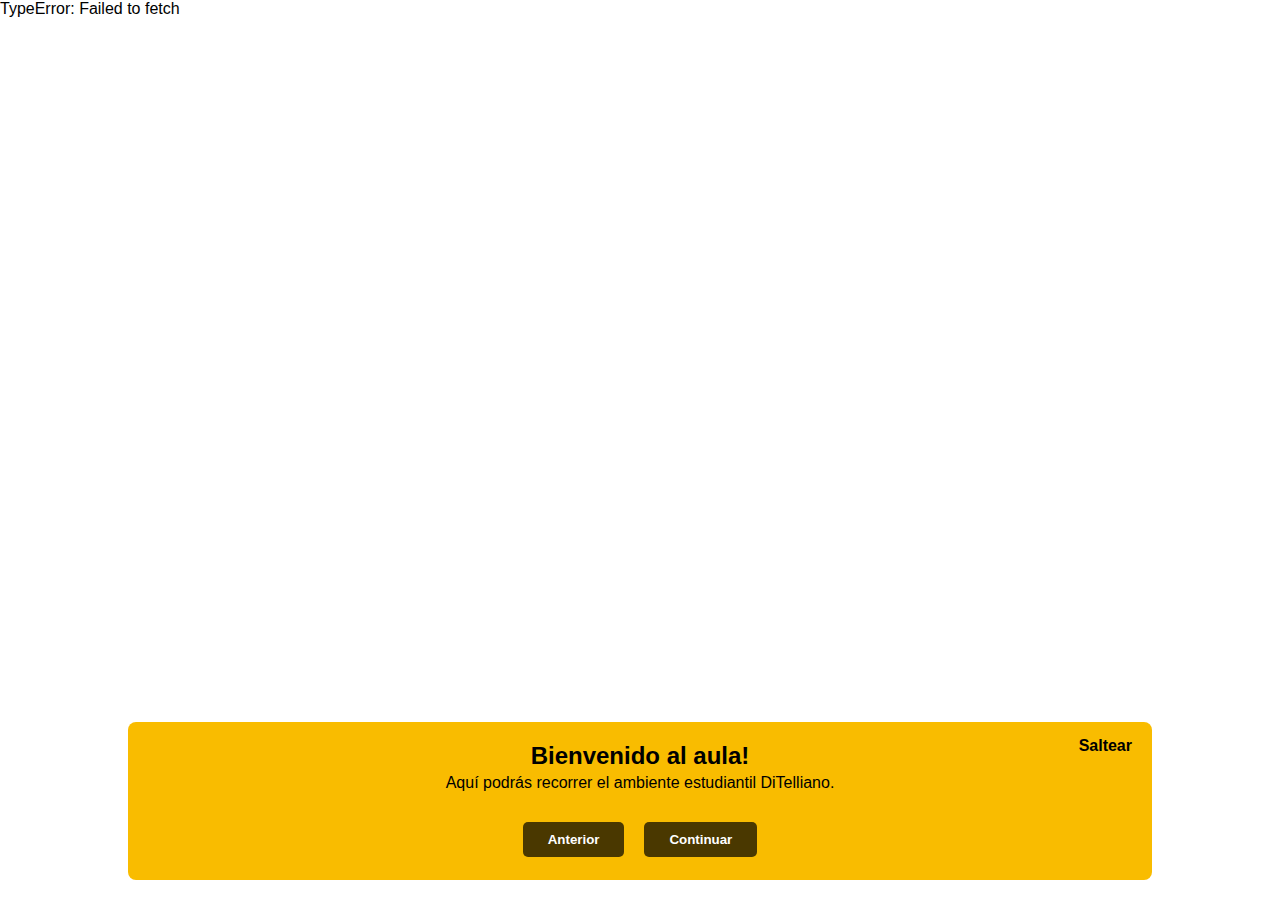
<file: sv302.html>
<!DOCTYPE html>
<html lang="en">
<head>
    <meta charset="UTF-8">
    <meta name="viewport" content="width=device-width, initial-scale=1.0">
    <link rel="stylesheet" href="general.css"> <!-- Enlace a CSS general-->
    <link href="https://cdn.jsdelivr.net/npm/bootstrap@5.3.0-alpha3/dist/css/bootstrap.min.css" rel="stylesheet" integrity="sha384-0evHe/X+R7YkqsA6mOMmGiFSl5Y2nVrG5AsCqtDpkRjgnb4e1BIeKHl++SkaG9gF" crossorigin="anonymous">
    <script src="https://cdn.jsdelivr.net/npm/bootstrap@5.3.0-alpha3/dist/js/bootstrap.bundle.min.js" integrity="sha384-ENjdO4Dr2bkBIFxQpeo5s4KCmOIdb+3zGjA7IIb7rHgATl+0BfF5LG5czJj7Sk7g" crossorigin="anonymous"></script>
    <link href="https://fonts.googleapis.com/css2?family=Roboto:wght@400;700&display=swap" rel="stylesheet">
    <title>3DiTella</title>
</head>
<body>
    <!-- Panel de onboarding -->
    <div id="onboardingPanel" class="onboarding-panel">
        <button class="closebtn" onclick="skipOnboarding()">Saltear</button>
        <div id="onboardingContent">
            <div class="onboarding-step" id="step1">
                <h2>Bienvenido al aula!</h2>
                <p>Aquí podrás recorrer el ambiente estudiantil DiTelliano.</p>
            </div>
            <div class="onboarding-step" id="step2">
                <h2>Navegación</h2>
                <p>Así podrás desplazarte de un lado a otro, y también hacia adelante y atrás.</p>
                <p><strong>¡Inténtalo!</strong></p>
                <div class="container">
                        <div>
                            <h4>Teclas:</h4>
                            <svg class="arrow" viewBox="0 0 24 24" style="transform: scale(-1, 1);">
                                <polygon points="12,2 22,12 12,22 12,17 2,17 2,7 12,7" fill="rgba(0, 0, 0, 0.7)" />
                            </svg>
                            <svg class="arrow" viewBox="0 0 24 24">
                                <polygon points="12,2 22,12 12,22 12,17 2,17 2,7 12,7" fill="rgba(0, 0, 0, 0.7)" />
                            </svg>
                            <svg class="arrow" viewBox="0 0 24 24">
                                <polygon points="12,2 2,12 7,12 7,22 17,22 17,12 22,12" fill="rgba(0, 0, 0, 0.7)" />
                            </svg>
                            <svg class="arrow" style="transform: rotate(180deg);" viewBox="0 0 24 24">
                                <polygon points="12,2 2,12 7,12 7,22 17,22 17,12 22,12" fill="rgba(0, 0, 0, 0.7)" />
                            </svg>
                        </div>                    
                </div>
            </div>
            <div class="onboarding-step" id="step3" style="display: none;">
                <h2>Control de la cámara</h2>                
                <p>Para explorar otros puntos, aprende a girar la cámara de izquierda a derecha (teclas <strong>A</strong> y <strong>D</strong>) y también arriba y abajo (teclas <strong>W</strong> y <strong>S</strong>).</p>
                <p>¡Haz la prueba!</p>
                <div class="container">
                        <div>
                            <h4>Teclas:</h4>
                            <div class="arrow" style="margin:1%;">W</div>
                            <div class="arrow" style="margin:1%;">A</div>
                            <div class="arrow" style="margin:1%;">S</div>
                            <div class="arrow" style="margin:1%;">D</div>
                        </div>
                </div>
            </div>
            <div class="onboarding-step" id="step4" style="display: none;">
                <h2>Comandos extras</h2>
                <p>Pulsa <span class="resaltar">R</span> para reiniciar el recorrido en cualquier momento.</p>
            </div>
            <div class="onboarding-step" id="step5" style="display: none;">
                <h2>Sigue recorriendo</h2>
                <p>Para recorrer otros espacios haz click en "Continuar", para volver al inicio haz click en "Inicio" que se encontrarán <strong>abajo a la izquierda.</strong></p>
            </div>
        </div>
        <div class="navigation-buttons">
            <button id="prevButton" class="nav-button btn">Anterior</button>
            <button id="nextButton" class="nav-button btn">Siguiente</button>
        </div>
    </div>

    <!-- Panel de Consejos -->
    <div id="tips" class="tips">
        <button onclick="toggleTips()" id="toggleTipsButton" class="minimize-btn closebtn">Cerrar</button> <!-- Botón para minimizar -->
        <div class="tips-content">
            <h4>Consejos</h4>
            <div class="keyboard-tips">
                <p>Adelante - Atrás - Derecha - Izquierda</p>
                <div>
                    <svg class="a" viewBox="0 0 24 24" style="transform: scale(-1, 1);">
                        <polygon points="12,2 22,12 12,22 12,17 2,17 2,7 12,7" fill="black" />
                    </svg>
                    <svg class="a" viewBox="0 0 24 24">
                        <polygon points="12,2 22,12 12,22 12,17 2,17 2,7 12,7" fill="black" />
                    </svg>
                </div>
                <div>
                    <svg class="a" viewBox="0 0 24 24">
                        <polygon points="12,2 2,12 7,12 7,22 17,22 17,12 22,12" fill="black" />
                    </svg>
                    <svg class="a" style="transform: rotate(180deg);" viewBox="0 0 24 24">
                        <polygon points="12,2 2,12 7,12 7,22 17,22 17,12 22,12" fill="black" />
                    </svg>
                </div>
            </div>
            <div class="trackpad-tips">
                <p>Girar</p>
                <div class="a">W</div>
                <div class="a">A</div>
                <div class="a">S</div>
                <div class="a">D</div>
            </div>
        </div>
    </div>

    <!--Botones para navegar fuera del espacio-->
    <div class="botones">
        <a id="espacioInicio" class="boton btn" href="cargar.html?destino=lobby.html">Volver a inicio</a>
        <a id="espacioIr" class="boton btn" href="cargar.html?destino=pasillo.html">Volver a Pasillo Histórico</a>
    </div>

    <main>
        <script>
            if (location.host.includes("hf.space")) document.body.classList.add("nohf");
        </script>
    
        <!-- Otros elementos en la página -->
        <div id="progress"></div>
        <div id="message"></div>
        <div class="scene" id="spinner">
            <div class="cube-wrapper">
                <div class="cube">
                    <div class="cube-faces">
                        <div class="cube-face bottom"></div>
                        <div class="cube-face top"></div>
                        <div class="cube-face left"></div>
                        <div class="cube-face right"></div>
                        <div class="cube-face back"></div>
                        <div class="cube-face front"></div> 
                    </div>
                </div>
            </div>
        </div>
        <canvas id="canvas"></canvas>
    
        <div id="quality">
            <span id="fps"></span>
        </div>
        <div id="caminfo">
            <span id="camid"></span>
        </div>
    </main>

    <!-- Cargar los JS -->
    <script src="js/render1.js"></script>
    <script src="js/general.js"></script>
</body>
</html>
</file>
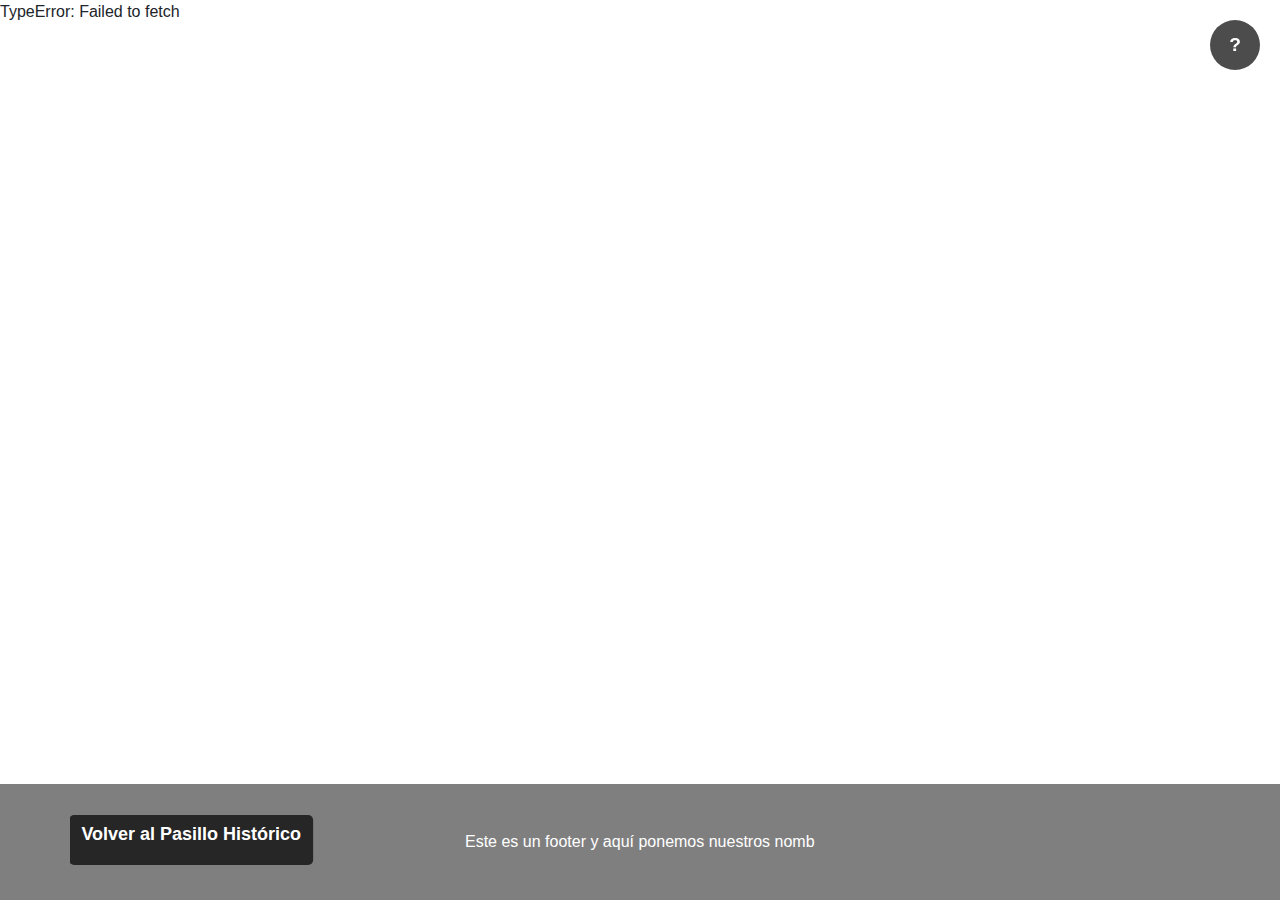
<file: terraza.html>
<!DOCTYPE html>
<html lang="en">
<head>
    <meta charset="UTF-8">
    <meta name="viewport" content="width=device-width, initial-scale=1.0">
    <link rel="stylesheet" href="general.css"> <!-- Enlace a CSS -->
    <!--Enlace a bootstrap-->
    <link rel="stylesheet" href="https://stackpath.bootstrapcdn.com/bootstrap/4.5.2/css/bootstrap.min.css">
    <link href="https://cdn.jsdelivr.net/npm/bootstrap@5.3.0-alpha3/dist/css/bootstrap.min.css" rel="stylesheet" integrity="sha384-0evHe/X+R7YkqsA6mOMmGiFSl5Y2nVrG5AsCqtDpkRjgnb4e1BIeKHl++SkaG9gF" crossorigin="anonymous">
    <script src="https://cdn.jsdelivr.net/npm/bootstrap@5.3.0-alpha3/dist/js/bootstrap.bundle.min.js" integrity="sha384-ENjdO4Dr2bkBIFxQpeo5s4KCmOIdb+3zGjA7IIb7rHgATl+0BfF5LG5czJj7Sk7g" crossorigin="anonymous"></script>
    <title>Lobby</title>

    <style>
        * {
            overflow: hidden;
        }
    </style>

</head>
<body>

    <!-- The overlay -->
    <div id="myNav" class="overlay">
        <!-- Button to close the overlay navigation -->
        <a href="javascript:void(0)" class="closebtn btn" onclick="closeNav()">&times;</a>
        
        <!-- Overlay content -->
        <div class="overlay-content">
            <ol>
                <li class="titulo">Controles con teclas: </li>
                    <ul>
                        <li>Teclas de <span style="font-weight: bold;">flecha izquierda/derecha</span> para moverse de <span style="font-weight: bold;">lado a lado</span></li>
                        <li>Teclas de <span style="font-weight: bold;">flecha arriba/abajo</span> para moverse hacia <span style="font-weight: bold;">adelante/atrás</span></li>
                        <li><span class="resaltar">A</span> o <span class="resaltar">D</span> para girar la cámara a la izquierda/derecha</li>
                        <li><span class="resaltar">W</span> o <span class="resaltar">S</span> para inclinar la cámara hacia arriba/abajo</li>
                        <li><span class="resaltar">R</span> para reiniciar el recorrido</li>
                    </ul>
                
                <li class="titulo">Trackpad:</li>
                    <ul>
                        <li>Desplazar hacia arriba/abajo/izquierda/derecha para orbitar</li>
                        <li>Pellizcar para moverse hacia adelante/atrás</li>
                        <li><span class="resaltar">Crtl</span><span class="resaltar">+</span>desplazamiento para moverse hacia adelante/atrás</li>
                        <li><span class="resaltar">Shift</span><span class="resaltar">+</span> desplazamiento para moverse hacia arriba/abajo o moverse de lado a lado</li>
                    </ul>
                
                <li class="titulo">Otros:</li>
                    <ul>
                        <li>Pulsar '-' o '+' para alternar las cámaras cargadas</li>
                        <li>Pulsar <span class="resaltar">P</span> para reanudar la animación predeterminada</li>
                    </ul>
            </ol>
        </div>
    </div>

    <!-- Use any element to open/show the overlay navigation menu -->
     <div class="inst">
        <span class="btn"  onclick="openNav()" style="font-weight: bold; font-size: 1.2em;">?</span>
     </div>

	<main>
        <script>
            if (location.host.includes("hf.space")) document.body.classList.add("nohf");
            </script>
    
        <!-- Otros elementos en la página -->
            <div id="progress"></div>
            <div id="message"></div>
            <div class="scene" id="spinner">
            <div class="cube-wrapper">
                <div class="cube">
                <div class="cube-faces">
                    <div class="cube-face bottom"></div>
                    <div class="cube-face top"></div>
                    <div class="cube-face left"></div>
                    <div class="cube-face right"></div>
                    <div class="cube-face back"></div>
                    <div class="cube-face front"></div> 
                </div>
                </div>
            </div>
            </div>
            <canvas id="canvas"></canvas>
    
            <div id="quality">
                <span id="fps"></span>
            </div>
            <div id="caminfo">
                <span id="camid"></span>
            </div>
	</main>
	<footer>
        <div class="container">
            <div class="row align-items-center">
                <div class="col text-start">
                    <a href="cargar.html?destino=pasillo.html" class="button btn">Volver al Pasillo Histórico</a>
                </div>
                <div class="col text-center">
                    <p>Este es un footer y aquí ponemos nuestros nombres</p>
                </div>
                <div class="col text-end">
                </div>
            </div>
        </div>
	</footer>

	<!--Aca cargamos los js-->
    <script src="js\render.js"></script>
    <script src="js\general.js"></script>
</body>
</html>
</file>
<file: general.css>
/*GENERALES*/

* {
  box-sizing: border-box;
  margin: 0;
  padding: 0;
}

body {
  overflow-x: hidden; /* Oculta el desbordamiento horizontal */
  font-family: "Helvetica", Arial, sans-serif;
  overflow: hidden;
}

main {
  overflow: hidden;
}

footer {
  position: absolute;
  display: flex;
  justify-content: space-between !important; /* Espacio entre elementos */
  bottom: 0;
  left: 0;
  width: 100%;
  color: white;
  background-color: rgba(0, 0, 0, 0.5);
  overflow-x: hidden !important;
  padding: 10px !important; /* Espacio dentro del footer */
}

.button {
    top: 50%;
    left: 50%;
    transform: translate(-50%, -50%);
    padding: 12px 20px;
    min-width: 200px;
    min-height: 50px;
    margin-top: 30px !important;
    font-size: 18px !important;
    font-weight: bold !important;
    color: white !important;
    background-color: rgba(0, 0, 0, 0.7) !important;
    border: none !important;
    border-radius: 5px !important;
    text-decoration: none;
    text-align: center;
    float: right;
    overflow: hidden !important;
    transition: background 0.3s ease !important; /* Smooth transition */
}

.button:hover {
  background: url('imagenes/fondo_boton.png');
  background-size: cover; /* Ensures the image covers the button */
  color: #f2f2f2; /* Cambia el color del texto en hover */
  box-shadow: inset 0 0 15px rgba(0, 0, 0, 0.7); /* Stronger inner shadow on hover */
}

.button a:hover {
  background: url('imagenes/fondo_boton.png') no-repeat center center;
  color: #f2f2f2; /* Asegúrate de que el color del texto cambie también */
}

/*Formato de listado de instrucciones*/

ul {
  padding-left: 100px;    /* Agrega padding a la izquierda */
  margin: 20px; 
  float: center;
  overflow: hidden;
}

ul li {
  text-align: left;
  margin-left: 20px;
  margin-bottom: 8px;
}

/* Estilo para las listas ordenadas */
ol {
  list-style-type: none; /* Elimina los puntos de viñeta */
  padding-left: 100px;       /* Quita el padding a la izquierda */
  padding-bottom: 60px;
  margin-left: 60px; /* Eliminar margen izquierdo por defecto */
  text-align: left;
}

ol li{
  padding-left: 50px;       /* Quita el padding a la izquierda */

}

.titulo {
  font-weight: bold;      /* Hace los títulos más destacados */
  margin-top: 10px;      /* Espacio entre cada título */
  font-size: 1.2em;       /* Aumenta el tamaño de la fuente */
  font-family: Helvetica, Arial, Geneva, sans serif;
}

.resaltar {
  font-weight: 600;
  background-color: black; /* Cambia el color de fondo */
  padding: 2px 4px; /* Espacio alrededor del texto */
  height: 5%;
  line-height: 1.2;
  vertical-align: middle;
  margin: 2px;
  border-radius: 3px; /* Bordes redondeados */
  border: 2px solid #717171;
  display: inline-block; /* Para que el elemento se comporte como bloque y pueda tener ancho/alto */
  color: white;
}

/* The Overlay (background) */
.overlay {
  height: 100%;
  width: 0; /* Comienza con ancho 0 */
  position: fixed; /* Stay in place */
  z-index: 1; /* Sit on top */
  left: 0;
  top: 0;
  background-color: rgba(0, 0, 0, 0.7); /* Black w/opacity */
  overflow: hidden;
  transition: width 0.5s ease, opacity 0.5s ease; /* Efecto de transición */
  opacity: 0; /* Comienza oculto */
}

/* Show the overlay */
.overlay.show {
  width: 100%; /* Ocupa todo el ancho cuando está visible */
  opacity: 1; /* Totalmente visible */
}

/* Position the content inside the overlay */
.overlay-content {
  position: relative;
  top: 10%; /* 25% from the top */
  width: 90%; /* 100% width */
  text-align: center; /* Centered text/links */
  align-items: center;
  margin-top: 10px; /* top margin to avoid conflict with the close button on smaller screens */
  margin-left: 55px;
  color:#f1f1f1;
}

/* Position the close button (top right corner) */
.overlay .closebtn {
  position: absolute;
  top: 20px;
  right: 45px;
  font-size: 60px;
  color: rgb(146, 146, 146);
}

.overlay .closebtn:hover {
  color: white;
}


/* When the height of the screen is less than 450 pixels, change the font-size of the links and position the close button again, so they don't overlap */
@media screen and (max-height: 450px) {
  .overlay a {
      font-size: 20px;
  }
  .overlay .closebtn {
      font-size: 40px;
      top: 15px;
      right: 35px;
  }
}

.inst {
  position: fixed; /* Permite que el botón flote */
  right: 20px; /* Ajusta la distancia desde el borde derecho */
  top: 20px; /* Ajusta la distancia desde la parte superior */
}

.inst span {
  display: flex; /* Cambiar a flexbox para centrar el contenido */
  justify-content: center; /* Centra horizontalmente */
  align-items: center; /* Centra verticalmente */
  width: 50px; /* Ajusta el tamaño del círculo */
  height: 50px; /* Ajusta el tamaño del círculo */
  background-color: rgba(0, 0, 0, 0.7); /* Color de fondo */
  color: white; /* Color del texto */
  border-radius: 50%; /* Hace que sea un círculo */
  border: none !important;
  text-align: center !important; /* Centra el texto */
  line-height: 50px; /* Centra el texto verticalmente */
  font-weight: bold;
  font-size: 1.2em;
  transition: background-color 0.3s; /* Transición suave al cambiar de color */
  cursor: pointer; /* Cambia el cursor al pasar el mouse */
}

.inst span:hover {
  background: url('imagenes/fondo_boton.png');
  background-size: cover; /* Ensures the image covers the button */
  color: #f2f2f2; /* Cambia el color del texto en hover */
  box-shadow: inset 0 0 15px rgba(0, 0, 0, 0.7); /* Stronger inner shadow on hover */
}


/*PAGINA DE INICIO*/

/* Fondo */
.inicio {
  background: url('imagenes/overview_ditella.jpg');
  background-size: cover;
  position: relative; /* Posiciona el contenedor relativo para colocar el overlay */
  overflow: hidden;
}

/* Asegura que todas las diapositivas tengan el mismo tamaño */
.mySlides img, 
.mySlides video {
  width: 100%;
  height: 100%; /* Aseguramos que todas las slides llenen el contenedor */
  object-fit: cover; /* Ajusta el contenido para cubrir todo el espacio sin distorsionarse */
}

/* Aseguramos que las diapositivas estén absolutamente posicionadas y llenen el contenedor */
.mySlides {
  position: absolute;
  top: 0;
  left: 0;
  width: 100%;
  height: 100%;
  display: none; /* Ocultas por defecto */
  padding: 2%;
}

/* Contenedor del slideshow para que las slides ocupen todo el espacio */
.slideshow-container {
  width: 95%;
  height: 100vh; /* Altura total de la ventana gráfica */
  position: relative;
  overflow: hidden;
  transition: filter 0.5s ease; /* Transición suave para el desenfoque */
  margin: auto;
}

/* Estilo para el fondo desenfocado */
.slideshow-container.blurred {
  filter: blur(5px) brightness(0.5); /* Aplicar desenfoque y oscurecer el fondo */
}

/* Animación de desvanecimiento para aparecer */
.fade {
  animation-name: fadeIn; /* Se usa para hacer aparecer */
  animation-duration: 2.5s;
  animation-timing-function: ease;
}

/* Keyframes para fade-in */
@keyframes fadeIn {
  from {opacity: 0.1;}
  to {opacity: 1;}
}

/* Zoom-in effect */
.zoom {
  animation-name: zoomIn;
  animation-duration: 3s;
}

@keyframes zoomIn {
  from {
    transform: scale(0.5);
    opacity: 0;
  }
  to {
    transform: scale(1);
    opacity: 1;
  }
}
/* Contenedor de items que incluye el logo y el botón */
.items {
  display: flex;
  flex-direction: column; /* Alineación vertical de los elementos */
  align-items: center;
  justify-content: center; /* Centrado vertical y horizontal */
  position: absolute;
  top: 50%;
  left: 50%;
  transform: translate(-50%, -50%);
  width: 100%; /* Ajustar el tamaño del contenedor si es necesario */
  height: auto; /* Ajustar altura automáticamente */
  overflow: hidden;
}

/* Ajustar el logo */
#logoContainer {
  display: none;
  text-align: center;
  margin-bottom: 20px; /* Espacio entre el logo y el botón */
  transition: opacity 0.5s ease;
  width: 100%; /* Permitir que el logo ocupe todo el ancho si es necesario */
}

/* Aumentar el tamaño del logo */
#logoImage {
  width: 50% !important; /* Tamaño fijo para el logo */
  height: auto; /* Mantener la proporción */
}

/* Ajustar el botón */
#startTourButton {
  padding: 12px 20px;
  display: none;
  font-size: 18px;
  color: white;
  font-weight: bold;
  background-color: rgba(0, 0, 0, 0.7);
  border: none;
  border-radius: 5px;
  cursor: pointer;
  z-index: 10;
  transition: opacity 0.5s ease;
}

#startTourButton:hover {
  background: url('imagenes/fondo_boton.png');
  background-size: cover;
  color: #f2f2f2;
  box-shadow: inset 0 0 15px rgba(0, 0, 0, 0.7);
}

  
  /*Fin de pagina de inicio*/

  /*GENERALES DE PAGINAS SIGUIENTES*/

footer{
  font-family: 'Roboto', 'Helvetica', Arial, sans-serif;
}

/*LOADER*/
/* Estilos para el video de fondo */
.video-background {
  position: fixed;
  top: 0;
  left: 0;
  width: 100%;
  height: 100%;
  z-index: -1; /* Coloca el video detrás del contenido */
  object-fit: cover; /* Asegura que el video cubra todo el fondo */
}

/*ONBOARDING*/

/* Panel de onboarding en el lado izquierdo */
.onboarding-panel {
  position: fixed;
  bottom: 20px;
  left: 50%;
  width: 80%; /* Ancho del panel */
  height: auto; /* Ajustar a la altura del contenido */
  max-height: 50%; /* Altura mínima para el panel */
  background-color: #F9BC00; /* Fondo semitransparente */
  color: black;
  padding: 1%; /* Padding ajustado */
  box-sizing: border-box;
  transform: translateX(-50%);
  z-index: 100;
  display: flex;
  flex-direction: column;
  align-items: center; /* Centra los elementos en el eje horizontal */
  border-radius: 8px;
  transition: width 0.3s ease;
  overflow: hidden;
}

.onboarding-panel.minimized {
  width: 300px;
}

/* Botón de saltear en la esquina superior derecha del panel */

.closebtn {
  color: black;
  background: transparent;
  border: none;
  cursor: pointer;
  font-weight: bold;
  position: absolute;
  top: 10px;
  right: 10px;
  display: inline-block;
  padding: 5px 10px;
  transition: color 0.3s ease;
  position: absolute;
  z-index: 1;
  cursor: pointer;
  font-size: 16px;
}

/* Efecto de texto con imagen en hover */
.closebtn:hover {
  color: transparent; /* Hacer el texto transparente */
  background-image: url('imagenes/fondo_boton.png'); /* Imagen para el efecto de relleno */
  background-clip: text;
  -webkit-background-clip: text; /* Para compatibilidad con navegadores Webkit */
  background-size: cover; /* Ajustar la imagen para que cubra el texto */
  border: 1px solid black;
  border-radius: 2px;
}

/* Botones de navegación */
.navigation-buttons {
  display: flex; /* Utiliza flexbox para centrar */
  justify-content: center; /* Centra los botones horizontalmente */
  width: 100%; /* Asegura que ocupe todo el ancho */
  margin-top: auto; /* Empuja los botones hacia abajo */
}

/* Estilos de contenido */
.onboarding-step {
  margin-bottom: 20px;
  margin-top: 2%;
  align-items: center;
  text-align: center;
  display: none;
}

.onboarding-panel h2{
  margin: 1%;
}

/* Estilos para los botones de navegación */
.onboarding-buttons {
  display: flex;
  align-content: center;
  justify-content: baseline;
}

.nav-button {
  display: inline-block !important; /* Ajuste del tamaño del botón al texto */
  width: auto; /* Ajuste automático del ancho */
  font-weight: bold !important;
  color: white !important;
  padding: 1%;
  padding-left: 2.5%;
  padding-right: 2.5%;
  margin: 1%;
  background-color: rgba(0, 0, 0, 0.7) !important;
  border: none !important;
  border-radius: 5px !important;
  cursor: pointer;
  transition: background 0.3s ease !important; /* Smooth transition */
}

.nav-button:hover {
background: url('imagenes/fondo_boton.png');
background-size: cover; /* Ensures the image covers the button */
color: #f2f2f2; /* Cambia el color del texto en hover */
box-shadow: inset 0 0 15px rgba(0, 0, 0, 0.7); /* Stronger inner shadow on hover */
}

.container {
  margin-top: 1rem;
  align-items: center; /* Cambia de baseline a center */
}

.row {
  display: flex; /* Asegura que las columnas estén en la misma línea */
  justify-content: space-between; /* Espaciado entre las columnas */
}

.col {
  width: 50%;
  white-space: nowrap;
}

.arrow {
  width: 40px !important; /* Ancho fijo para que sea un cuadrado */
  height: 40px !important; /* Alto fijo para que sea un cuadrado */
  margin: 3%;
  margin-top: 1%;
  color: #f1f1f1;
  font-weight: bold;
  border: 2px solid #717171;
  display: inline-flex; /* Cambiado a inline-flex para centrar el contenido */
  justify-content: center; /* Centra el contenido horizontalmente */
  align-items: center; /* Centra el contenido verticalmente */
  border-radius: 5px; /* Bordes redondeados si se desea */
  transition: fill 0.3s; /* Transición suave para el cambio de color */
  background-color: #f1f1f1;
  color: rgba(0, 0, 0, 0.7);
  text-align: center; /* Centra el texto en caso de que haya */
}

.arrow:hover {
  background-color: rgba(0, 0, 0, 0.7); /* Cambia el color de fondo al pasar el mouse */
  color: white; /* Cambia el color del texto al pasar el mouse */
}

.arrow img {
  width: 100%; /* Ajusta el ancho al contenedor */
  height: 100%; /* Ajusta el alto al contenedor */
  object-fit: contain; /* Asegura que la imagen mantenga su relación de aspecto */
}

.arrow:hover polygon {
  fill: white; /* Cambia el color del polígono al pasar el mouse */
}

.pellizcar:hover {
  background: url("imagenes/icono_pellizcar_negro.png") !important;
}

.desplazar:hover {
  background: url("imagenes/icono_desplazar_negro.png") !important;
}

.trackpad-instruction {
  display: flex;
  align-items: center;
  gap: 10px; /* Espacio entre la imagen y el texto */
  margin-bottom: 1%;
}

.row.align-items-center h6 {
  font-weight: bold;
  margin-bottom: 0.5rem;
}

.ic {
  width: 42px !important; /* Ajusta el tamaño del círculo */
  height: 45px !important; /* Ajusta el tamaño del círculo */
  background-color: rgba(0, 0, 0, 0.7); /* Color de fondo */
  color: white; /* Color del texto */
  padding: 0% !important;
  border-radius: 50% !important; /* Hace que sea un círculo */
  text-align: center !important; /* Centra el texto */
  line-height: 40px !important; /* Centra el texto verticalmente */
  font-weight: bold;
  font-size: 1.2em;
  vertical-align: middle;
  margin: 2px;
  border: 2px solid #717171;
  display: inline-block; /* Para que el elemento se comporte como bloque y pueda tener ancho/alto */
}
/* Panel de Consejos */
.tips {
  position: fixed;
  display: none;
  bottom: 20px;
  right: 20px;
  background-color: #F9BC00; /* Igual fondo que el onboarding */
  color: black;
  padding: 15px;
  border-radius: 8px;
  width: 250px;
  z-index: 100;
  transition: transform 0.3s ease, opacity 0.3s ease;
}

.minimize-btn {
  background: transparent;
  color: black;
  border: none;
  font-size: 1.2em;
  cursor: pointer;
  position: absolute;
  top: 5px;
  right: 5px;
  font-size: 12px !important;
}

/* Contenido del panel de tips */
.tips-content {
  display: flex;
  flex-direction: column;
  gap: 10px;
}

/* Trackpad e iconos en el panel */
.trackpad-instruction, .keyboard-tips div {
  display: flex;
  align-items: center;
  gap: 10px;
}

.instruction-icon {
  width: 24px;
  height: 24px;
}

/* Estado minimizado */
.tips.minimized {
  transform: scale(0.9); /* Reducir el tamaño */
  width: wrap; /* Ancho reducido */
  height: auto;
  padding: 1.5%;
  cursor: pointer;
  overflow: hidden;
}

.tips.minimized button{
  margin: 1%;
  font-size: 14px !important
}

/* Ocultar contenido al minimizar */
.tips.minimized .tips-content {
  display: none;
}

.a {
  width: 23px; /* Ancho fijo para que sea un cuadrado */
  height: 25px; /* Alto fijo para que sea un cuadrado */
  margin: 3%;
  margin-top: 1%;
  color: #f1f1f1;
  font-weight: bold;
  border: 2px solid #717171;
  display: inline-flex; /* Cambiado a inline-flex para centrar el contenido */
  justify-content: center; /* Centra el contenido horizontalmente */
  align-items: center; /* Centra el contenido verticalmente */
  border-radius: 5px; /* Bordes redondeados si se desea */
  transition: fill 0.3s; /* Transición suave para el cambio de color */
  background-color: #f1f1f1;
  color: rgba(0, 0, 0, 0.7);
  text-align: center; /* Centra el texto en caso de que haya */
}

.a:hover {
  background-color: rgba(0, 0, 0, 0.7); /* Cambia el color de fondo al pasar el mouse */
  color: white; /* Cambia el color del texto al pasar el mouse */
}

.a:hover polygon {
  fill: white; /* Cambia el color del polígono al pasar el mouse */
}

.boton {
  display: inline-block;
  width: auto; /* Ajuste automático del ancho */
  font-weight: bold !important;
  color: white;
  padding: 2%;
  padding-left: 3% !important;
  padding-right: 3% !important;
  margin: 1%;
  background-color: rgba(0, 0, 0, 0.7) !important;
  border: none !important;
  border-radius: 5px !important;
  cursor: pointer;
  transition: background 0.3s ease !important; /* Smooth transition */
  bottom: 20px; /* Ajusta según el espacio que necesites */
  left: 20px; /* Ajusta según el espacio que necesites */
  text-decoration: none;
}

.boton:hover {
background: url('imagenes/fondo_boton.png');
background-size: cover; /* Ensures the image covers the button */
color: #f2f2f2 !important; /* Cambia el color del texto en hover */
box-shadow: inset 0 0 15px rgba(0, 0, 0, 0.7); /* Stronger inner shadow on hover */
}

.botones {
  width: 40%;
  position: fixed;
  bottom: 20px;
  left: 20px;
  display: flex;
  flex-direction: row; /* Coloca los botones en una columna */
  gap: 10px; /* Espacio entre los botones */
  z-index: 1000 !important; /* Asegura que estén por encima del contenido */
}

#inst {
  display: none;
}
</file>
